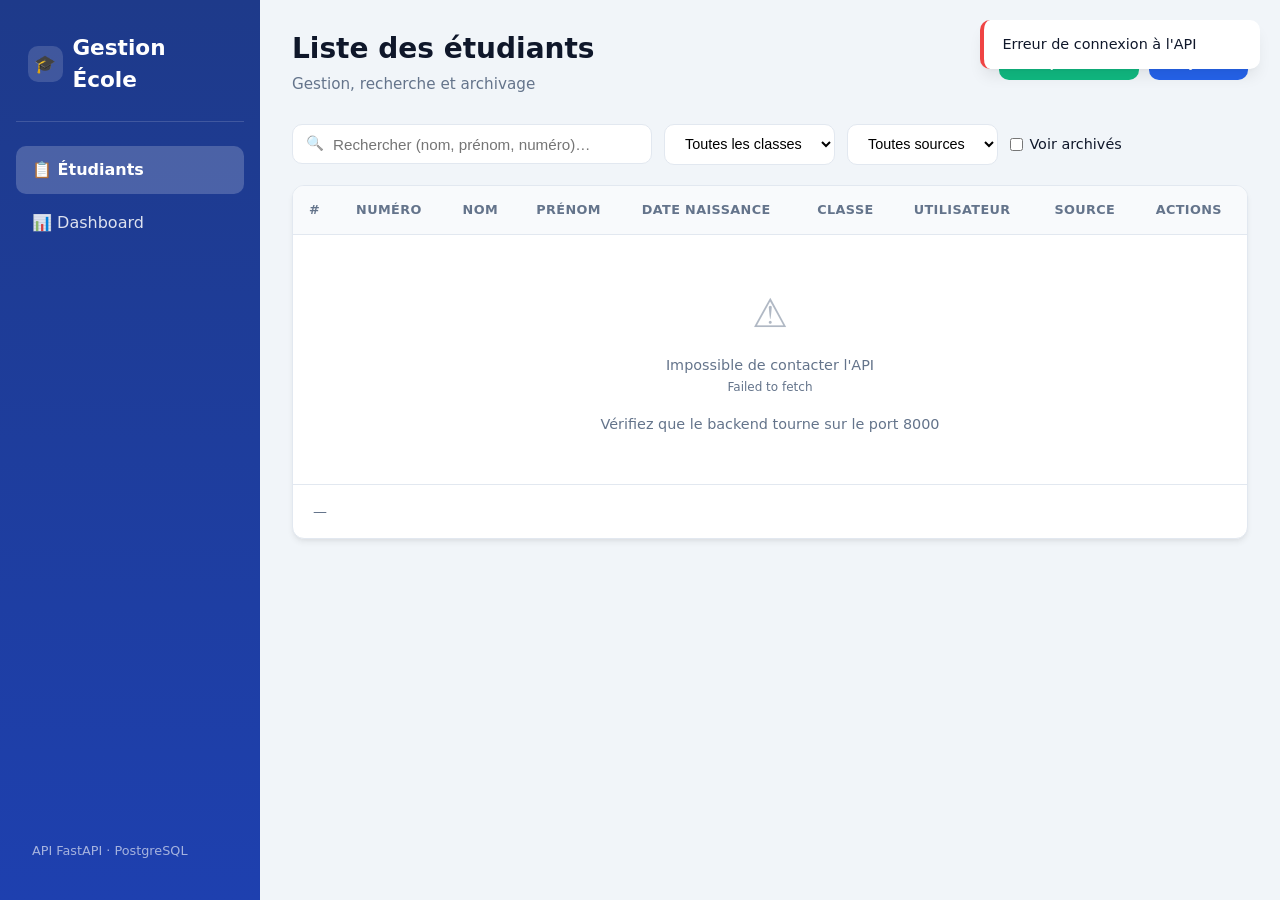
<file: frontend/index.html>
<!DOCTYPE html>
<html lang="fr">
<head>
  <meta charset="UTF-8">
  <meta name="viewport" content="width=device-width, initial-scale=1.0">
  <title>Gestion École – Étudiants</title>
  <link rel="stylesheet" href="css/style.css">
  <script src="script.js" defer></script>
</head>
<body>
  <div class="app">
    <!-- Sidebar -->
    <aside class="sidebar">
      <div class="logo">
        <span>🎓</span>
        Gestion École
      </div>
      <nav>
        <a href="index.html" class="nav-link active">📋 Étudiants</a>
        <a href="dashboard.html" class="nav-link">📊 Dashboard</a>
      </nav>
      <div style="margin-top:auto; padding:1rem; font-size:0.8rem; opacity:0.6;">
        API FastAPI · PostgreSQL
      </div>
    </aside>

    <!-- Main -->
    <main class="main">
      <div class="page-header">
        <div>
          <h1>Liste des étudiants</h1>
          <p class="subtitle">Gestion, recherche et archivage</p>
        </div>
        <div style="display:flex; gap:0.6rem; flex-wrap:wrap;">
          <button class="btn btn-success" id="btnImport">⬆ Import JSON</button>
          <button class="btn btn-primary" id="btnAjouter">+ Ajouter</button>
        </div>
      </div>

      <!-- Toolbar -->
      <div class="toolbar">
        <div class="search-box">
          <input type="text" id="searchInput" placeholder="Rechercher (nom, prénom, numéro)…">
        </div>
        <select class="filter" id="filterClasse">
          <option value="">Toutes les classes</option>
        </select>
        <select class="filter" id="filterSource">
          <option value="">Toutes sources</option>
          <option value="DB">DB</option>
          <option value="JSON">JSON</option>
        </select>
        <label style="display:flex; align-items:center; gap:0.4rem; font-size:0.9rem; cursor:pointer;">
          <input type="checkbox" id="filterArchive">
          Voir archivés
        </label>
      </div>

      <!-- Table -->
      <div class="table-card" id="listePanel">
        <div class="table-wrapper">
          <table>
            <thead>
              <tr>
                <th>#</th>
                <th>Numéro</th>
                <th>Nom</th>
                <th>Prénom</th>
                <th>Date naissance</th>
                <th>Classe</th>
                <th>Utilisateur</th>
                <th>Source</th>
                <th>Actions</th>
              </tr>
            </thead>
            <tbody id="tableBody">
              <tr><td colspan="9" class="loading"><div class="spinner"></div>Chargement…</td></tr>
            </tbody>
          </table>
        </div>
        <div class="pagination">
          <div class="pagination-info" id="paginationInfo">—</div>
          <div class="pagination-btns" id="paginationBtns"></div>
        </div>
      </div>

      <!-- Detail Panel -->
      <div class="detail-panel" id="detailPanel">
        <button class="btn btn-outline mb-2" id="btnRetour">← Retour à la liste</button>
        <div class="bulletin" id="bulletinContent"></div>
      </div>
    </main>
  </div>

  <!-- Modal Ajout / Édition -->
  <div class="modal-overlay" id="modalOverlay">
    <div class="modal">
      <div class="modal-header">
        <h2 id="modalTitle">Ajouter un étudiant</h2>
        <button class="modal-close" id="modalClose">&times;</button>
      </div>
      <form id="formEtudiant">
        <div class="modal-body">
          <div class="form-row">
            <div class="form-group">
              <label for="numero">Numéro *</label>
              <input type="text" id="numero" maxlength="7" pattern="[A-Z0-9]{7}" required placeholder="EX: LIHGFR0">
            </div>
            <div class="form-group">
              <label for="user_at">Code utilisateur *</label>
              <input type="text" id="user_at" maxlength="6" pattern="[A-Z]{3}[0-9]{3}" required placeholder="EX: AAD004">
            </div>
          </div>
          <div class="form-row">
            <div class="form-group">
              <label for="nom">Nom *</label>
              <input type="text" id="nom" minlength="2" required>
            </div>
            <div class="form-group">
              <label for="prenom">Prénom *</label>
              <input type="text" id="prenom" minlength="2" required>
            </div>
          </div>
          <div class="form-row">
            <div class="form-group">
              <label for="date_naissance">Date de naissance *</label>
              <input type="date" id="date_naissance" required>
            </div>
            <div class="form-group">
              <label for="classe">Classe *</label>
              <input type="text" id="classe" required placeholder="EX: 6eme A">
            </div>
          </div>
        </div>
        <div class="modal-footer">
          <button type="button" class="btn btn-outline" id="btnAnnuler">Annuler</button>
          <button type="submit" class="btn btn-primary" id="btnSubmit">Enregistrer</button>
        </div>
      </form>
    </div>
  </div>

  <div class="toast-container" id="toastContainer"></div>
</body>
</html>
</file>
<file: frontend/css/style.css>
/* ============================================================
   Gestion École - Design system moderne
   ============================================================ */

:root {
  --primary: #2563eb;
  --primary-dark: #1d4ed8;
  --primary-light: #3b82f6;
  --success: #10b981;
  --warning: #f59e0b;
  --danger: #ef4444;
  --info: #06b6d4;
  --bg: #f1f5f9;
  --surface: #ffffff;
  --text: #0f172a;
  --text-muted: #64748b;
  --border: #e2e8f0;
  --sidebar-width: 260px;
  --radius: 12px;
  --shadow: 0 4px 6px -1px rgb(0 0 0 / 0.07), 0 2px 4px -2px rgb(0 0 0 / 0.05);
  --shadow-lg: 0 10px 15px -3px rgb(0 0 0 / 0.08), 0 4px 6px -4px rgb(0 0 0 / 0.05);
}

* {
  box-sizing: border-box;
  margin: 0;
  padding: 0;
}

body {
  font-family: "Inter", "Segoe UI", system-ui, -apple-system, sans-serif;
  background: var(--bg);
  color: var(--text);
  line-height: 1.5;
  min-height: 100vh;
}

/* ========== Layout ========== */
.app {
  display: flex;
  min-height: 100vh;
}

.sidebar {
  width: var(--sidebar-width);
  background: linear-gradient(180deg, #1e3a8a 0%, #1e40af 100%);
  color: white;
  padding: 1.5rem 1rem;
  position: fixed;
  top: 0;
  left: 0;
  bottom: 0;
  display: flex;
  flex-direction: column;
  z-index: 100;
}

.sidebar .logo {
  font-size: 1.35rem;
  font-weight: 700;
  padding: 0.5rem 0.75rem 1.5rem;
  display: flex;
  align-items: center;
  gap: 0.6rem;
  border-bottom: 1px solid rgba(255,255,255,0.15);
  margin-bottom: 1.5rem;
}

.sidebar .logo span {
  background: rgba(255,255,255,0.15);
  width: 36px;
  height: 36px;
  border-radius: 10px;
  display: flex;
  align-items: center;
  justify-content: center;
  font-size: 1.1rem;
}

.nav-link {
  display: flex;
  align-items: center;
  gap: 0.75rem;
  padding: 0.75rem 1rem;
  border-radius: 10px;
  color: rgba(255,255,255,0.85);
  text-decoration: none;
  font-weight: 500;
  transition: all 0.2s;
  margin-bottom: 0.35rem;
}

.nav-link:hover,
.nav-link.active {
  background: rgba(255,255,255,0.15);
  color: white;
}

.nav-link.active {
  background: rgba(255,255,255,0.2);
  font-weight: 600;
}

.main {
  margin-left: var(--sidebar-width);
  flex: 1;
  padding: 1.75rem 2rem;
  max-width: 1400px;
}

/* ========== Header ========== */
.page-header {
  display: flex;
  justify-content: space-between;
  align-items: center;
  margin-bottom: 1.75rem;
  flex-wrap: wrap;
  gap: 1rem;
}

.page-header h1 {
  font-size: 1.75rem;
  font-weight: 700;
  color: var(--text);
}

.page-header .subtitle {
  color: var(--text-muted);
  font-size: 0.95rem;
  margin-top: 0.2rem;
}

/* ========== Cards ========== */
.cards {
  display: grid;
  grid-template-columns: repeat(auto-fit, minmax(200px, 1fr));
  gap: 1.25rem;
  margin-bottom: 1.75rem;
}

.card {
  background: var(--surface);
  border-radius: var(--radius);
  padding: 1.25rem 1.5rem;
  box-shadow: var(--shadow);
  border: 1px solid var(--border);
}

.card-stat {
  display: flex;
  align-items: flex-start;
  justify-content: space-between;
}

.card-stat .value {
  font-size: 1.85rem;
  font-weight: 700;
  color: var(--text);
}

.card-stat .label {
  font-size: 0.875rem;
  color: var(--text-muted);
  margin-top: 0.25rem;
}

.card-stat .icon {
  width: 44px;
  height: 44px;
  border-radius: 12px;
  display: flex;
  align-items: center;
  justify-content: center;
  font-size: 1.25rem;
}

.icon.blue { background: #dbeafe; color: #2563eb; }
.icon.green { background: #d1fae5; color: #059669; }
.icon.orange { background: #ffedd5; color: #ea580c; }
.icon.purple { background: #ede9fe; color: #7c3aed; }

/* ========== Toolbar ========== */
.toolbar {
  display: flex;
  gap: 0.75rem;
  flex-wrap: wrap;
  margin-bottom: 1.25rem;
  align-items: center;
}

.search-box {
  position: relative;
  flex: 1;
  min-width: 220px;
  max-width: 360px;
}

.search-box input {
  width: 100%;
  padding: 0.65rem 1rem 0.65rem 2.5rem;
  border: 1px solid var(--border);
  border-radius: 10px;
  font-size: 0.95rem;
  background: var(--surface);
  transition: border-color 0.2s, box-shadow 0.2s;
}

.search-box input:focus {
  outline: none;
  border-color: var(--primary);
  box-shadow: 0 0 0 3px rgba(37, 99, 235, 0.15);
}

.search-box::before {
  content: "🔍";
  position: absolute;
  left: 0.85rem;
  top: 50%;
  transform: translateY(-50%);
  font-size: 0.9rem;
  opacity: 0.6;
}

select.filter {
  padding: 0.65rem 1rem;
  border: 1px solid var(--border);
  border-radius: 10px;
  background: var(--surface);
  font-size: 0.9rem;
  min-width: 140px;
}

/* ========== Buttons ========== */
.btn {
  display: inline-flex;
  align-items: center;
  gap: 0.4rem;
  padding: 0.6rem 1.15rem;
  border: none;
  border-radius: 10px;
  font-size: 0.9rem;
  font-weight: 600;
  cursor: pointer;
  transition: all 0.2s;
  text-decoration: none;
}

.btn-primary {
  background: var(--primary);
  color: white;
}
.btn-primary:hover {
  background: var(--primary-dark);
  transform: translateY(-1px);
}

.btn-success {
  background: var(--success);
  color: white;
}
.btn-success:hover { background: #059669; }

.btn-warning {
  background: var(--warning);
  color: white;
}
.btn-warning:hover { background: #d97706; }

.btn-danger {
  background: var(--danger);
  color: white;
}
.btn-danger:hover { background: #dc2626; }

.btn-outline {
  background: transparent;
  border: 1.5px solid var(--border);
  color: var(--text);
}
.btn-outline:hover {
  border-color: var(--primary);
  color: var(--primary);
  background: #eff6ff;
}

.btn-sm {
  padding: 0.35rem 0.7rem;
  font-size: 0.8rem;
  border-radius: 8px;
}

.btn-icon {
  width: 34px;
  height: 34px;
  padding: 0;
  justify-content: center;
  border-radius: 8px;
}

/* ========== Table ========== */
.table-card {
  background: var(--surface);
  border-radius: var(--radius);
  box-shadow: var(--shadow);
  border: 1px solid var(--border);
  overflow: hidden;
}

.table-wrapper {
  overflow-x: auto;
}

table {
  width: 100%;
  border-collapse: collapse;
  font-size: 0.9rem;
}

thead {
  background: #f8fafc;
}

th {
  text-align: left;
  padding: 0.9rem 1rem;
  font-weight: 600;
  color: var(--text-muted);
  font-size: 0.8rem;
  text-transform: uppercase;
  letter-spacing: 0.03em;
  border-bottom: 1px solid var(--border);
}

td {
  padding: 0.85rem 1rem;
  border-bottom: 1px solid var(--border);
  vertical-align: middle;
}

tbody tr:hover {
  background: #f8fafc;
}

tbody tr:last-child td {
  border-bottom: none;
}

.badge {
  display: inline-block;
  padding: 0.2rem 0.6rem;
  border-radius: 999px;
  font-size: 0.75rem;
  font-weight: 600;
}

.badge-json { background: #dbeafe; color: #1d4ed8; }
.badge-db { background: #d1fae5; color: #047857; }
.badge-archive { background: #fee2e2; color: #b91c1c; }

.actions {
  display: flex;
  gap: 0.4rem;
  flex-wrap: wrap;
}

/* ========== Pagination ========== */
.pagination {
  display: flex;
  justify-content: space-between;
  align-items: center;
  padding: 1rem 1.25rem;
  border-top: 1px solid var(--border);
  flex-wrap: wrap;
  gap: 0.75rem;
}

.pagination-info {
  color: var(--text-muted);
  font-size: 0.875rem;
}

.pagination-btns {
  display: flex;
  gap: 0.35rem;
}

.pagination-btns button {
  min-width: 36px;
  height: 36px;
  border: 1px solid var(--border);
  background: var(--surface);
  border-radius: 8px;
  cursor: pointer;
  font-weight: 500;
  transition: all 0.15s;
}

.pagination-btns button:hover:not(:disabled) {
  border-color: var(--primary);
  color: var(--primary);
}

.pagination-btns button.active {
  background: var(--primary);
  color: white;
  border-color: var(--primary);
}

.pagination-btns button:disabled {
  opacity: 0.4;
  cursor: not-allowed;
}

/* ========== Modal / Form ========== */
.modal-overlay {
  position: fixed;
  inset: 0;
  background: rgba(15, 23, 42, 0.5);
  display: none;
  align-items: center;
  justify-content: center;
  z-index: 200;
  padding: 1rem;
}

.modal-overlay.show {
  display: flex;
}

.modal {
  background: var(--surface);
  border-radius: 16px;
  width: 100%;
  max-width: 520px;
  max-height: 90vh;
  overflow-y: auto;
  box-shadow: var(--shadow-lg);
  animation: slideUp 0.25s ease;
}

@keyframes slideUp {
  from { opacity: 0; transform: translateY(20px); }
  to { opacity: 1; transform: translateY(0); }
}

.modal-header {
  display: flex;
  justify-content: space-between;
  align-items: center;
  padding: 1.25rem 1.5rem;
  border-bottom: 1px solid var(--border);
}

.modal-header h2 {
  font-size: 1.2rem;
  font-weight: 700;
}

.modal-close {
  background: none;
  border: none;
  font-size: 1.5rem;
  cursor: pointer;
  color: var(--text-muted);
  line-height: 1;
}

.modal-body {
  padding: 1.5rem;
}

.form-group {
  margin-bottom: 1rem;
}

.form-group label {
  display: block;
  font-size: 0.85rem;
  font-weight: 600;
  color: var(--text-muted);
  margin-bottom: 0.35rem;
}

.form-group input,
.form-group select {
  width: 100%;
  padding: 0.65rem 0.9rem;
  border: 1px solid var(--border);
  border-radius: 10px;
  font-size: 0.95rem;
  transition: border-color 0.2s;
}

.form-group input:focus,
.form-group select:focus {
  outline: none;
  border-color: var(--primary);
  box-shadow: 0 0 0 3px rgba(37, 99, 235, 0.12);
}

.form-row {
  display: grid;
  grid-template-columns: 1fr 1fr;
  gap: 1rem;
}

.modal-footer {
  display: flex;
  justify-content: flex-end;
  gap: 0.75rem;
  padding: 1rem 1.5rem;
  border-top: 1px solid var(--border);
}

/* ========== Detail Panel ========== */
.detail-panel {
  display: none;
}

.detail-panel.show {
  display: block;
}

.bulletin {
  background: var(--surface);
  border-radius: var(--radius);
  box-shadow: var(--shadow);
  border: 1px solid var(--border);
  overflow: hidden;
}

.bulletin-header {
  background: linear-gradient(135deg, #1e3a8a, #2563eb);
  color: white;
  padding: 1.5rem 1.75rem;
  display: flex;
  justify-content: space-between;
  align-items: flex-start;
  flex-wrap: wrap;
  gap: 1rem;
}

.bulletin-header h2 {
  font-size: 1.4rem;
  margin-bottom: 0.25rem;
}

.bulletin-meta {
  display: grid;
  grid-template-columns: repeat(auto-fit, minmax(160px, 1fr));
  gap: 1rem;
  padding: 1.5rem 1.75rem;
  background: #f8fafc;
  border-bottom: 1px solid var(--border);
}

.meta-item .label {
  font-size: 0.75rem;
  color: var(--text-muted);
  text-transform: uppercase;
  letter-spacing: 0.04em;
  font-weight: 600;
}

.meta-item .value {
  font-size: 1rem;
  font-weight: 600;
  margin-top: 0.15rem;
}

.notes-table {
  padding: 1.25rem 1.75rem 1.75rem;
}

.notes-table h3 {
  font-size: 1.05rem;
  margin-bottom: 1rem;
}

/* ========== Charts ========== */
.charts-grid {
  display: grid;
  grid-template-columns: repeat(auto-fit, minmax(340px, 1fr));
  gap: 1.5rem;
  margin-bottom: 1.75rem;
}

.chart-card {
  background: var(--surface);
  border-radius: var(--radius);
  box-shadow: var(--shadow);
  border: 1px solid var(--border);
  padding: 1.25rem;
}

.chart-card h3 {
  font-size: 1rem;
  font-weight: 600;
  margin-bottom: 1rem;
  color: var(--text);
}

.chart-container {
  position: relative;
  height: 260px;
}

/* ========== Toast ========== */
.toast-container {
  position: fixed;
  top: 1.25rem;
  right: 1.25rem;
  z-index: 300;
  display: flex;
  flex-direction: column;
  gap: 0.5rem;
}

.toast {
  background: var(--surface);
  border-radius: 10px;
  padding: 0.85rem 1.15rem;
  box-shadow: var(--shadow-lg);
  border-left: 4px solid var(--primary);
  min-width: 280px;
  animation: slideIn 0.3s ease;
  font-size: 0.9rem;
}

.toast.success { border-left-color: var(--success); }
.toast.error { border-left-color: var(--danger); }
.toast.warning { border-left-color: var(--warning); }

@keyframes slideIn {
  from { opacity: 0; transform: translateX(30px); }
  to { opacity: 1; transform: translateX(0); }
}

/* ========== Empty / Loading ========== */
.empty-state {
  text-align: center;
  padding: 3rem 1rem;
  color: var(--text-muted);
}

.empty-state .icon {
  font-size: 2.5rem;
  margin-bottom: 0.75rem;
  opacity: 0.5;
}

.loading {
  text-align: center;
  padding: 2.5rem;
  color: var(--text-muted);
}

.spinner {
  width: 36px;
  height: 36px;
  border: 3px solid var(--border);
  border-top-color: var(--primary);
  border-radius: 50%;
  animation: spin 0.7s linear infinite;
  margin: 0 auto 0.75rem;
}

@keyframes spin {
  to { transform: rotate(360deg); }
}

/* ========== Responsive ========== */
@media (max-width: 900px) {
  .sidebar {
    transform: translateX(-100%);
    transition: transform 0.3s;
  }
  .sidebar.open {
    transform: translateX(0);
  }
  .main {
    margin-left: 0;
    padding: 1.25rem;
  }
  .form-row {
    grid-template-columns: 1fr;
  }
}

/* Utilitaires */
.hidden { display: none !important; }
.text-muted { color: var(--text-muted); }
.mt-1 { margin-top: 0.5rem; }
.mt-2 { margin-top: 1rem; }
.mb-2 { margin-bottom: 1rem; }
</file>
